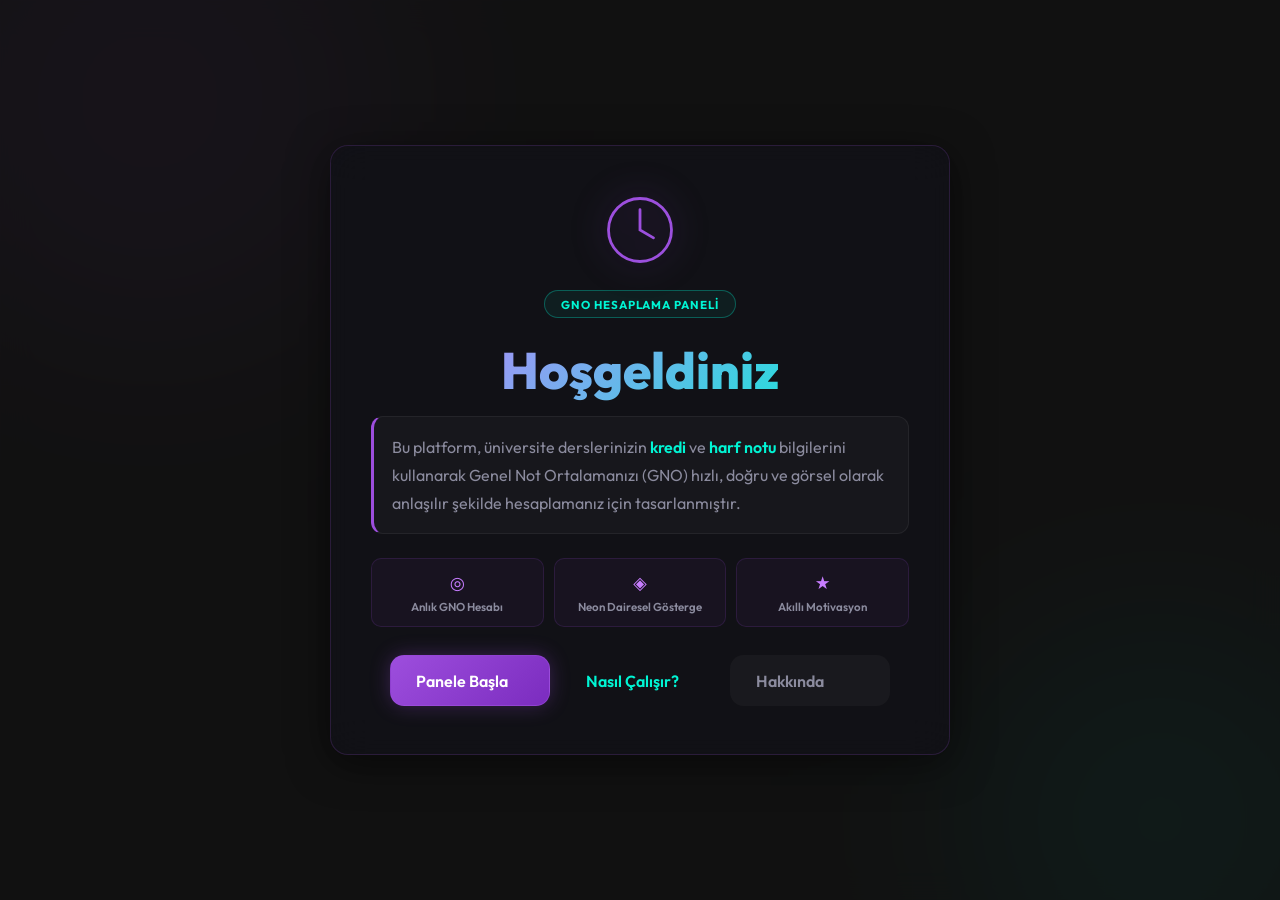
<file: docs/index.html>
<!DOCTYPE html>
<html lang="tr">
<head>
    <meta charset="UTF-8">
    <meta name="viewport" content="width=device-width, initial-scale=1.0">
    <title>GNO Hesaplama Paneli</title>
    <link rel="preconnect" href="https://fonts.googleapis.com">
    <link rel="preconnect" href="https://fonts.gstatic.com" crossorigin>
    <link href="https://fonts.googleapis.com/css2?family=Outfit:wght@300;400;500;600;700;800&display=swap" rel="stylesheet">
    <link rel="stylesheet" href="style.css">
</head>
<body>
    <div class="neon-bg" aria-hidden="true">
        <span class="glow glow-mor"></span>
        <span class="glow glow-turkuaz"></span>
        <span class="grid-overlay"></span>
    </div>

    <section id="hosgeldin" class="hosgeldin">
        <div class="hosgeldin-kart glass">
            <!-- Ana görünüm -->
            <div id="hosgeldin-ana" class="hosgeldin-gorunum">
                <div class="hosgeldin-icon">
                    <svg viewBox="0 0 64 64" fill="none">
                        <circle cx="32" cy="32" r="28" stroke="url(#hosgeldinGrad)" stroke-width="2.5"/>
                        <path d="M32 14v18l12 7" stroke="url(#hosgeldinGrad)" stroke-width="2.5" stroke-linecap="round"/>
                        <defs>
                            <linearGradient id="hosgeldinGrad" x1="0" y1="0" x2="64" y2="64">
                                <stop offset="0%" stop-color="#9d4edd"/>
                                <stop offset="100%" stop-color="#00f5d4"/>
                            </linearGradient>
                        </defs>
                    </svg>
                </div>
                <span class="hosgeldin-badge">GNO Hesaplama Paneli</span>
                <h1 class="hosgeldin-baslik">Hoşgeldiniz</h1>

                <p class="hosgeldin-amac">
                    Bu platform, üniversite derslerinizin <strong>kredi</strong> ve <strong>harf notu</strong>
                    bilgilerini kullanarak Genel Not Ortalamanızı (GNO) hızlı, doğru ve görsel olarak
                    anlaşılır şekilde hesaplamanız için tasarlanmıştır.
                </p>

                <div class="hosgeldin-ozellikler">
                    <div class="ozellik-item">
                        <span class="ozellik-ikon">◎</span>
                        <span>Anlık GNO Hesabı</span>
                    </div>
                    <div class="ozellik-item">
                        <span class="ozellik-ikon">◈</span>
                        <span>Neon Dairesel Gösterge</span>
                    </div>
                    <div class="ozellik-item">
                        <span class="ozellik-ikon">★</span>
                        <span>Akıllı Motivasyon</span>
                    </div>
                </div>

                <div class="hosgeldin-butonlar">
                    <button type="button" id="basla-btn" class="btn btn-neon">
                        Panele Başla
                    </button>
                    <button type="button" id="nasil-btn" class="btn btn-outline">
                        Nasıl Çalışır?
                    </button>
                    <button type="button" id="hakkinda-btn" class="btn btn-ghost">
                        Hakkında
                    </button>
                </div>
            </div>

            <!-- Nasıl çalışır görünümü -->
            <div id="hosgeldin-nasil" class="hosgeldin-gorunum gizli">
                <h2 class="hosgeldin-alt-baslik">Nasıl Çalışır?</h2>
                <ol class="hosgeldin-adimlar">
                    <li>
                        <span class="adim-no">1</span>
                        <div>
                            <strong>Ders ekleyin</strong>
                            <p>Ders adı, kredi (1–6) ve harf notunu girin.</p>
                        </div>
                    </li>
                    <li>
                        <span class="adim-no">2</span>
                        <div>
                            <strong>GNO hesaplayın</strong>
                            <p>Sistem, kredi ağırlıklı ortalamayı anında hesaplar.</p>
                        </div>
                    </li>
                    <li>
                        <span class="adim-no">3</span>
                        <div>
                            <strong>Sonucu görün</strong>
                            <p>Neon dairesel gösterge ve motivasyon mesajıyla performansınızı takip edin.</p>
                        </div>
                    </li>
                </ol>
                <div class="hosgeldin-butonlar tek-sutun">
                    <button type="button" id="nasil-basla-btn" class="btn btn-neon btn-block">Hemen Başla</button>
                    <button type="button" id="nasil-geri-btn" class="btn btn-ghost btn-block">← Geri Dön</button>
                </div>
            </div>

            <!-- Hakkında görünümü -->
            <div id="hosgeldin-hakkinda" class="hosgeldin-gorunum gizli">
                <h2 class="hosgeldin-alt-baslik">Hakkında</h2>
                <div class="hosgeldin-hakkinda-metin">
                    <p>
                        <strong>GNO Hesaplama Paneli</strong>, öğrencilerin akademik başarılarını
                        kolayca izlemelerini sağlayan modern bir web uygulamasıdır.
                    </p>
                    <p>
                        Tamamen tarayıcıda çalışan, hızlı ve kullanıcı dostu bir deneyim sunar.
                        GNO formülü standart harf notu katsayıları üzerinden hesaplanır.
                    </p>
                    <div class="hakkinda-etiketler">
                        <span>GitHub Pages</span>
                        <span>Dark & Neon UI</span>
                        <span>Ücretsiz</span>
                    </div>
                </div>
                <div class="hosgeldin-butonlar tek-sutun">
                    <button type="button" id="hakkinda-basla-btn" class="btn btn-neon btn-block">Panele Geç</button>
                    <button type="button" id="hakkinda-geri-btn" class="btn btn-ghost btn-block">← Geri Dön</button>
                </div>
            </div>
        </div>
    </section>

    <div id="app" class="app gizli">
        <header class="header glass">
            <div class="brand">
                <div class="brand-icon">
                    <svg viewBox="0 0 32 32" fill="none">
                        <circle cx="16" cy="16" r="14" stroke="url(#brandGrad)" stroke-width="2"/>
                        <path d="M16 8v8l5 3" stroke="url(#brandGrad)" stroke-width="2" stroke-linecap="round"/>
                        <defs>
                            <linearGradient id="brandGrad" x1="0" y1="0" x2="32" y2="32">
                                <stop offset="0%" stop-color="#9d4edd"/>
                                <stop offset="100%" stop-color="#00f5d4"/>
                            </linearGradient>
                        </defs>
                    </svg>
                </div>
                <div>
                    <h1>GNO Hesaplama Paneli</h1>
                    <p>Dark & Neon · Ultra dinamik akademik analiz</p>
                </div>
            </div>
            <div class="header-badge">v3.2</div>
        </header>

        <main class="layout">
            <section class="panel glass ders-panel">
                <div class="panel-top">
                    <div>
                        <h2>Ders Listesi</h2>
                        <span class="panel-sub">Ders Adı · Kredi · Harf Notu</span>
                    </div>
                    <button type="button" id="ders-ekle-btn" class="btn btn-neon">
                        <span class="btn-plus">+</span>
                        Yeni Ders Ekle
                    </button>
                </div>
                <div id="ders-listesi" class="ders-listesi"></div>
            </section>

            <aside class="panel glass sonuc-panel">
                <h2>Sonuç Göstergesi</h2>

                <div class="ring-wrap">
                    <svg class="ring-svg" viewBox="0 0 200 200">
                        <defs>
                            <linearGradient id="neonGrad" x1="0%" y1="0%" x2="100%" y2="100%">
                                <stop offset="0%" stop-color="#9d4edd"/>
                                <stop offset="50%" stop-color="#c77dff"/>
                                <stop offset="100%" stop-color="#00f5d4"/>
                            </linearGradient>
                            <filter id="neonGlow">
                                <feGaussianBlur stdDeviation="3" result="blur"/>
                                <feMerge>
                                    <feMergeNode in="blur"/>
                                    <feMergeNode in="SourceGraphic"/>
                                </feMerge>
                            </filter>
                        </defs>
                        <circle class="ring-bg" cx="100" cy="100" r="82"/>
                        <circle id="ring-progress" class="ring-progress" cx="100" cy="100" r="82"
                                stroke="url(#neonGrad)" filter="url(#neonGlow)"/>
                    </svg>
                    <div class="ring-center">
                        <span class="ring-label">GNO</span>
                        <span id="gno-deger" class="ring-value">0.00</span>
                        <span class="ring-max">/ 4.00</span>
                    </div>
                </div>

                <div id="motivasyon" class="motivasyon gizli">
                    <span id="motivasyon-baslik" class="motivasyon-baslik"></span>
                    <p id="motivasyon-mesaj" class="motivasyon-mesaj"></p>
                </div>

                <div class="mini-stats">
                    <div class="mini-stat">
                        <span>Toplam Kredi</span>
                        <strong id="toplam-kredi">0</strong>
                    </div>
                    <div class="mini-stat">
                        <span>Ders Sayısı</span>
                        <strong id="ders-sayisi">0</strong>
                    </div>
                </div>

                <button type="button" id="hesapla-btn" class="btn btn-neon btn-block">
                    GNO Hesapla
                </button>
                <p id="hata-mesaji" class="hata gizli"></p>
            </aside>
        </main>
    </div>

    <script src="script.js"></script>
</body>
</html>
</file>
<file: docs/style.css>
*,
*::before,
*::after {
    box-sizing: border-box;
    margin: 0;
    padding: 0;
}

:root {
    --bg: #121212;
    --bg-card: rgba(18, 18, 24, 0.75);
    --neon-mor: #9d4edd;
    --neon-mor-light: #c77dff;
    --neon-turkuaz: #00f5d4;
    --text: #f0f0f5;
    --text-dim: #8b8b9e;
    --glass-border: rgba(157, 78, 221, 0.18);
    --danger: #ff4d6d;
    --radius: 18px;
    --ring-circ: 515.22;
}

html { scroll-behavior: smooth; }

body {
    font-family: "Outfit", "Segoe UI", system-ui, sans-serif;
    background: var(--bg);
    color: var(--text);
    min-height: 100vh;
    overflow-x: hidden;
}

/* Arka plan */
.neon-bg {
    position: fixed;
    inset: 0;
    z-index: 0;
    pointer-events: none;
}

.glow {
    position: absolute;
    border-radius: 50%;
    filter: blur(100px);
    opacity: 0.35;
    animation: pulse-glow 8s ease-in-out infinite;
}

.glow-mor {
    width: 500px;
    height: 500px;
    background: var(--neon-mor);
    top: -150px;
    left: -100px;
}

.glow-turkuaz {
    width: 400px;
    height: 400px;
    background: var(--neon-turkuaz);
    bottom: -120px;
    right: -80px;
    animation-delay: -4s;
}

.grid-overlay {
    position: absolute;
    inset: 0;
    background-image:
        linear-gradient(rgba(157, 78, 221, 0.03) 1px, transparent 1px),
        linear-gradient(90deg, rgba(157, 78, 221, 0.03) 1px, transparent 1px);
    background-size: 48px 48px;
}

@keyframes pulse-glow {
    0%, 100% { opacity: 0.3; transform: scale(1); }
    50% { opacity: 0.45; transform: scale(1.08); }
}

.gizli { display: none !important; }

/* Hoşgeldin ekranı */
.hosgeldin {
    position: fixed;
    inset: 0;
    z-index: 200;
    display: flex;
    align-items: center;
    justify-content: center;
    padding: 1.5rem;
    background: rgba(18, 18, 18, 0.88);
    backdrop-filter: blur(16px);
    -webkit-backdrop-filter: blur(16px);
    transition: opacity 0.6s ease, visibility 0.6s ease;
}

.hosgeldin.kapaniyor {
    opacity: 0;
    visibility: hidden;
    pointer-events: none;
}

.hosgeldin-kart {
    max-width: 520px;
    width: 100%;
    padding: 2.5rem 2rem;
    text-align: center;
    animation: welcome-in 0.8s cubic-bezier(0.4, 0, 0.2, 1);
    box-shadow: 0 0 60px rgba(157, 78, 221, 0.2), 0 0 30px rgba(0, 245, 212, 0.08);
}

.hosgeldin-gorunum {
    animation: view-in 0.35s ease;
}

.hosgeldin-alt-baslik {
    font-size: 1.35rem;
    font-weight: 700;
    background: linear-gradient(135deg, var(--neon-mor-light), var(--neon-turkuaz));
    -webkit-background-clip: text;
    -webkit-text-fill-color: transparent;
    background-clip: text;
    margin-bottom: 1.25rem;
}

.hosgeldin-amac {
    font-size: 0.92rem;
    color: var(--text-dim);
    line-height: 1.75;
    margin-bottom: 1.5rem;
    text-align: left;
    padding: 1rem 1.1rem;
    background: rgba(255, 255, 255, 0.03);
    border: 1px solid rgba(255, 255, 255, 0.06);
    border-radius: 12px;
    border-left: 3px solid var(--neon-mor);
}

.hosgeldin-amac strong {
    color: var(--neon-turkuaz);
    font-weight: 600;
}

.hosgeldin-ozellikler {
    display: grid;
    grid-template-columns: repeat(3, 1fr);
    gap: 0.6rem;
    margin-bottom: 1.75rem;
}

.ozellik-item {
    display: flex;
    flex-direction: column;
    align-items: center;
    gap: 0.35rem;
    padding: 0.75rem 0.5rem;
    background: rgba(157, 78, 221, 0.06);
    border: 1px solid rgba(157, 78, 221, 0.15);
    border-radius: 10px;
    font-size: 0.72rem;
    font-weight: 600;
    color: var(--text-dim);
    transition: border-color 0.2s, box-shadow 0.2s;
}

.ozellik-item:hover {
    border-color: rgba(0, 245, 212, 0.3);
    box-shadow: 0 0 12px rgba(0, 245, 212, 0.1);
}

.ozellik-ikon {
    font-size: 1.1rem;
    color: var(--neon-mor-light);
}

.hosgeldin-butonlar {
    display: flex;
    flex-wrap: wrap;
    gap: 0.65rem;
    justify-content: center;
}

.hosgeldin-butonlar.tek-sutun {
    flex-direction: column;
}

.hosgeldin-adimlar {
    list-style: none;
    text-align: left;
    margin-bottom: 1.5rem;
    display: flex;
    flex-direction: column;
    gap: 0.85rem;
}

.hosgeldin-adimlar li {
    display: flex;
    gap: 0.85rem;
    align-items: flex-start;
    padding: 0.85rem 1rem;
    background: rgba(255, 255, 255, 0.03);
    border: 1px solid rgba(255, 255, 255, 0.06);
    border-radius: 12px;
}

.adim-no {
    flex-shrink: 0;
    width: 28px;
    height: 28px;
    display: flex;
    align-items: center;
    justify-content: center;
    border-radius: 50%;
    background: linear-gradient(135deg, var(--neon-mor), #7b2cbf);
    font-size: 0.8rem;
    font-weight: 700;
    color: white;
    box-shadow: 0 0 12px rgba(157, 78, 221, 0.4);
}

.hosgeldin-adimlar strong {
    display: block;
    font-size: 0.9rem;
    color: var(--text);
    margin-bottom: 0.2rem;
}

.hosgeldin-adimlar p {
    font-size: 0.82rem;
    color: var(--text-dim);
    line-height: 1.5;
}

.hosgeldin-hakkinda-metin {
    text-align: left;
    margin-bottom: 1.5rem;
}

.hosgeldin-hakkinda-metin p {
    font-size: 0.88rem;
    color: var(--text-dim);
    line-height: 1.7;
    margin-bottom: 0.85rem;
}

.hosgeldin-hakkinda-metin strong {
    color: var(--neon-mor-light);
}

.hakkinda-etiketler {
    display: flex;
    flex-wrap: wrap;
    gap: 0.5rem;
    margin-top: 1rem;
}

.hakkinda-etiketler span {
    padding: 0.3rem 0.75rem;
    border-radius: 999px;
    font-size: 0.72rem;
    font-weight: 600;
    color: var(--neon-turkuaz);
    border: 1px solid rgba(0, 245, 212, 0.25);
    background: rgba(0, 245, 212, 0.06);
}

.btn-outline {
    background: transparent;
    color: var(--neon-turkuaz);
    border: 1px solid rgba(0, 245, 212, 0.4);
}

.btn-outline:hover:not(:disabled) {
    background: rgba(0, 245, 212, 0.08);
    box-shadow: 0 0 20px rgba(0, 245, 212, 0.2);
}

.btn-ghost {
    background: rgba(255, 255, 255, 0.04);
    color: var(--text-dim);
    border: 1px solid rgba(255, 255, 255, 0.08);
}

.btn-ghost:hover:not(:disabled) {
    color: var(--text);
    border-color: rgba(157, 78, 221, 0.3);
    background: rgba(157, 78, 221, 0.08);
}

@keyframes view-in {
    from { opacity: 0; transform: translateX(12px); }
    to { opacity: 1; transform: translateX(0); }
}

.hosgeldin-icon {
    width: 72px;
    height: 72px;
    margin: 0 auto 1.5rem;
    animation: icon-pulse 3s ease-in-out infinite;
}

.hosgeldin-icon svg {
    width: 100%;
    height: 100%;
    filter: drop-shadow(0 0 16px rgba(157, 78, 221, 0.5));
}

.hosgeldin-badge {
    display: inline-block;
    padding: 0.35rem 1rem;
    border-radius: 999px;
    font-size: 0.72rem;
    font-weight: 700;
    text-transform: uppercase;
    letter-spacing: 0.08em;
    color: var(--neon-turkuaz);
    border: 1px solid rgba(0, 245, 212, 0.3);
    background: rgba(0, 245, 212, 0.06);
    margin-bottom: 1.25rem;
}

.hosgeldin-baslik {
    font-size: clamp(2.2rem, 6vw, 3rem);
    font-weight: 800;
    background: linear-gradient(135deg, var(--neon-mor-light), var(--neon-turkuaz));
    -webkit-background-clip: text;
    -webkit-text-fill-color: transparent;
    background-clip: text;
    margin-bottom: 0.85rem;
    animation: title-glow 3s ease-in-out infinite;
}

@keyframes welcome-in {
    from { opacity: 0; transform: translateY(30px) scale(0.96); }
    to { opacity: 1; transform: translateY(0) scale(1); }
}

@keyframes icon-pulse {
    0%, 100% { transform: scale(1); filter: drop-shadow(0 0 16px rgba(157, 78, 221, 0.5)); }
    50% { transform: scale(1.05); filter: drop-shadow(0 0 24px rgba(0, 245, 212, 0.4)); }
}

@keyframes title-glow {
    0%, 100% { filter: brightness(1); }
    50% { filter: brightness(1.2); }
}

/* Layout */
.app {
    position: relative;
    z-index: 1;
    max-width: 1100px;
    margin: 0 auto;
    padding: 1.5rem;
    animation: app-in 0.6s ease;
}

@keyframes app-in {
    from { opacity: 0; transform: translateY(12px); }
    to { opacity: 1; transform: translateY(0); }
}

.glass {
    background: var(--bg-card);
    backdrop-filter: blur(20px);
    -webkit-backdrop-filter: blur(20px);
    border: 1px solid var(--glass-border);
    border-radius: var(--radius);
    box-shadow: 0 8px 40px rgba(0, 0, 0, 0.5);
}

/* Header */
.header {
    display: flex;
    justify-content: space-between;
    align-items: center;
    padding: 1.25rem 1.5rem;
    margin-bottom: 1.5rem;
}

.brand {
    display: flex;
    align-items: center;
    gap: 1rem;
}

.brand-icon {
    width: 48px;
    height: 48px;
}

.brand-icon svg {
    width: 100%;
    height: 100%;
    filter: drop-shadow(0 0 12px rgba(157, 78, 221, 0.5));
}

.brand h1 {
    font-size: 1.4rem;
    font-weight: 800;
    background: linear-gradient(135deg, var(--neon-mor-light), var(--neon-turkuaz));
    -webkit-background-clip: text;
    -webkit-text-fill-color: transparent;
    background-clip: text;
}

.brand p {
    font-size: 0.82rem;
    color: var(--text-dim);
    margin-top: 0.15rem;
}

.header-badge {
    padding: 0.35rem 0.85rem;
    border-radius: 999px;
    font-size: 0.75rem;
    font-weight: 700;
    color: var(--neon-turkuaz);
    border: 1px solid rgba(0, 245, 212, 0.3);
    background: rgba(0, 245, 212, 0.08);
    text-shadow: 0 0 10px rgba(0, 245, 212, 0.4);
}

/* Grid */
.layout {
    display: grid;
    grid-template-columns: 1fr 320px;
    gap: 1.5rem;
    align-items: start;
}

.panel {
    padding: 1.5rem;
    transition: box-shadow 0.3s, border-color 0.3s;
}

.panel:hover {
    border-color: rgba(157, 78, 221, 0.35);
    box-shadow: 0 0 30px rgba(157, 78, 221, 0.12), 0 8px 40px rgba(0, 0, 0, 0.5);
}

.panel-top {
    display: flex;
    justify-content: space-between;
    align-items: flex-start;
    gap: 1rem;
    margin-bottom: 1.25rem;
    flex-wrap: wrap;
}

.panel-top h2,
.sonuc-panel h2 {
    font-size: 1.1rem;
    font-weight: 700;
}

.panel-sub {
    font-size: 0.78rem;
    color: var(--text-dim);
    display: block;
    margin-top: 0.2rem;
}

/* Butonlar */
.btn {
    border: none;
    border-radius: 12px;
    cursor: pointer;
    font-family: inherit;
    font-size: 0.88rem;
    font-weight: 600;
    padding: 0.7rem 1.2rem;
    display: inline-flex;
    align-items: center;
    gap: 0.5rem;
    transition: transform 0.15s, box-shadow 0.25s;
}

.btn:active { transform: scale(0.96); }
.btn:disabled { opacity: 0.5; cursor: not-allowed; }

.btn-neon {
    background: linear-gradient(135deg, var(--neon-mor), #7b2cbf);
    color: white;
    border: 1px solid rgba(157, 78, 221, 0.5);
    box-shadow: 0 0 20px rgba(157, 78, 221, 0.3);
    position: relative;
    overflow: hidden;
}

.btn-neon::after {
    content: "";
    position: absolute;
    inset: 0;
    background: linear-gradient(90deg, transparent, rgba(0, 245, 212, 0.15), transparent);
    transform: translateX(-100%);
    animation: shimmer 2.5s ease-in-out infinite;
}

@keyframes shimmer {
    0%, 100% { transform: translateX(-100%); }
    50% { transform: translateX(100%); }
}

.btn-neon:hover:not(:disabled) {
    box-shadow: 0 0 32px rgba(157, 78, 221, 0.55), 0 0 16px rgba(0, 245, 212, 0.2);
}

.btn-plus {
    font-size: 1.15rem;
    line-height: 1;
}

.btn-block {
    width: 100%;
    justify-content: center;
    margin-top: 1.25rem;
    padding: 0.9rem;
    font-size: 1rem;
}

.btn-sil {
    background: rgba(255, 77, 109, 0.1);
    color: var(--danger);
    border: 1px solid rgba(255, 77, 109, 0.25);
    padding: 0.4rem 0.65rem;
    font-size: 1.1rem;
    line-height: 1;
    border-radius: 8px;
}

.btn-sil:hover {
    background: rgba(255, 77, 109, 0.2);
    box-shadow: 0 0 12px rgba(255, 77, 109, 0.25);
}

/* Ders kartları */
.ders-listesi {
    display: flex;
    flex-direction: column;
    gap: 0.85rem;
}

.ders-kart {
    display: grid;
    grid-template-columns: 1fr 80px 90px 36px;
    gap: 0.65rem;
    align-items: end;
    padding: 1rem;
    background: rgba(255, 255, 255, 0.02);
    border: 1px solid rgba(255, 255, 255, 0.06);
    border-radius: 14px;
    transition: border-color 0.25s, box-shadow 0.25s, transform 0.25s;
    animation: slide-in 0.35s ease;
}

.ders-kart:hover {
    border-color: rgba(0, 245, 212, 0.25);
    box-shadow: 0 0 24px rgba(157, 78, 221, 0.15), inset 0 0 20px rgba(0, 245, 212, 0.03);
    transform: translateY(-1px);
}

@keyframes slide-in {
    from { opacity: 0; transform: translateY(10px); }
    to { opacity: 1; transform: translateY(0); }
}

.field {
    display: flex;
    flex-direction: column;
    gap: 0.3rem;
}

.field label {
    font-size: 0.68rem;
    font-weight: 600;
    text-transform: uppercase;
    letter-spacing: 0.06em;
    color: var(--text-dim);
}

.field input,
.field select {
    background: rgba(0, 0, 0, 0.4);
    border: 1px solid rgba(255, 255, 255, 0.08);
    border-radius: 10px;
    color: var(--text);
    padding: 0.65rem 0.75rem;
    font-family: inherit;
    font-size: 0.88rem;
    width: 100%;
    transition: border-color 0.2s, box-shadow 0.2s;
    appearance: none;
    -webkit-appearance: none;
}

.field select {
    background-image: url("data:image/svg+xml,%3Csvg xmlns='http://www.w3.org/2000/svg' width='12' height='12' fill='%238b8b9e'%3E%3Cpath d='M6 8L1 3h10z'/%3E%3C/svg%3E");
    background-repeat: no-repeat;
    background-position: right 0.65rem center;
    padding-right: 1.8rem;
    cursor: pointer;
}

.field input:focus,
.field select:focus {
    outline: none;
    border-color: var(--neon-mor);
    box-shadow: 0 0 0 3px rgba(157, 78, 221, 0.2), 0 0 12px rgba(157, 78, 221, 0.15);
}

.field input::placeholder {
    color: rgba(139, 139, 158, 0.5);
}

/* Sonuç paneli — dairesel gösterge */
.sonuc-panel h2 {
    margin-bottom: 1.5rem;
    text-align: center;
}

.ring-wrap {
    position: relative;
    width: 200px;
    height: 200px;
    margin: 0 auto 1.5rem;
}

.ring-svg {
    width: 100%;
    height: 100%;
    transform: rotate(-90deg);
}

.ring-bg {
    fill: none;
    stroke: rgba(255, 255, 255, 0.06);
    stroke-width: 10;
}

.ring-progress {
    fill: none;
    stroke-width: 10;
    stroke-linecap: round;
    stroke-dasharray: var(--ring-circ);
    stroke-dashoffset: var(--ring-circ);
    transition: stroke-dashoffset 1.4s cubic-bezier(0.4, 0, 0.2, 1);
}

.ring-center {
    position: absolute;
    inset: 0;
    display: flex;
    flex-direction: column;
    align-items: center;
    justify-content: center;
}

.ring-label {
    font-size: 0.7rem;
    font-weight: 700;
    text-transform: uppercase;
    letter-spacing: 0.12em;
    color: var(--text-dim);
}

.ring-value {
    font-size: 2.6rem;
    font-weight: 800;
    background: linear-gradient(135deg, var(--neon-mor-light), var(--neon-turkuaz));
    -webkit-background-clip: text;
    -webkit-text-fill-color: transparent;
    background-clip: text;
    filter: drop-shadow(0 0 16px rgba(157, 78, 221, 0.4));
    line-height: 1.1;
}

.ring-max {
    font-size: 0.75rem;
    color: var(--text-dim);
    margin-top: 0.15rem;
}

/* Motivasyon */
.motivasyon {
    text-align: center;
    padding: 1rem;
    border-radius: 14px;
    background: rgba(157, 78, 221, 0.08);
    border: 1px solid rgba(157, 78, 221, 0.2);
    margin-bottom: 1.25rem;
    animation: fade-up 0.5s ease;
}

.motivasyon.elite {
    background: rgba(157, 78, 221, 0.14);
    border-color: var(--neon-mor);
    box-shadow: 0 0 24px rgba(157, 78, 221, 0.2);
}

.motivasyon.great {
    background: rgba(0, 245, 212, 0.06);
    border-color: rgba(0, 245, 212, 0.3);
    box-shadow: 0 0 20px rgba(0, 245, 212, 0.12);
}

.motivasyon-baslik {
    display: block;
    font-size: 0.95rem;
    font-weight: 700;
    color: var(--neon-turkuaz);
    text-shadow: 0 0 12px rgba(0, 245, 212, 0.35);
    margin-bottom: 0.35rem;
}

.motivasyon-mesaj {
    font-size: 0.85rem;
    color: var(--text-dim);
    line-height: 1.5;
}

@keyframes fade-up {
    from { opacity: 0; transform: translateY(8px); }
    to { opacity: 1; transform: translateY(0); }
}

/* Mini istatistikler */
.mini-stats {
    display: grid;
    grid-template-columns: 1fr 1fr;
    gap: 0.75rem;
}

.mini-stat {
    padding: 0.85rem;
    text-align: center;
    background: rgba(255, 255, 255, 0.03);
    border: 1px solid rgba(255, 255, 255, 0.06);
    border-radius: 12px;
    transition: border-color 0.2s;
}

.mini-stat:hover {
    border-color: rgba(157, 78, 221, 0.25);
}

.mini-stat span {
    display: block;
    font-size: 0.68rem;
    text-transform: uppercase;
    letter-spacing: 0.05em;
    color: var(--text-dim);
    margin-bottom: 0.2rem;
}

.mini-stat strong {
    font-size: 1.25rem;
    font-weight: 700;
    color: var(--text);
}

.hata {
    margin-top: 1rem;
    padding: 0.8rem;
    text-align: center;
    font-size: 0.84rem;
    color: #ff8fa3;
    background: rgba(255, 77, 109, 0.1);
    border: 1px solid rgba(255, 77, 109, 0.25);
    border-radius: 10px;
}

/* ─── Masaüstü büyütme (mobil dokunulmadı) ─── */
@media (min-width: 1024px) {
    .app {
        max-width: 1320px;
        padding: 2rem 2.5rem;
    }

    .header {
        padding: 1.75rem 2rem;
        margin-bottom: 2rem;
    }

    .brand-icon {
        width: 56px;
        height: 56px;
    }

    .brand h1 {
        font-size: 1.75rem;
    }

    .brand p {
        font-size: 0.95rem;
    }

    .header-badge {
        font-size: 0.85rem;
        padding: 0.45rem 1rem;
    }

    .layout {
        grid-template-columns: 1fr 400px;
        gap: 2rem;
    }

    .panel {
        padding: 2rem;
    }

    .panel-top h2,
    .sonuc-panel h2 {
        font-size: 1.35rem;
    }

    .panel-sub {
        font-size: 0.88rem;
    }

    .btn {
        font-size: 1rem;
        padding: 0.85rem 1.5rem;
        border-radius: 14px;
    }

    .btn-block {
        padding: 1.1rem 1.5rem;
        font-size: 1.1rem;
        margin-top: 1.5rem;
    }

    .btn-plus {
        font-size: 1.3rem;
    }

    .btn-sil {
        padding: 0.55rem 0.85rem;
        font-size: 1.25rem;
        min-width: 44px;
        min-height: 44px;
    }

    .ders-kart {
        grid-template-columns: 1fr 110px 120px 48px;
        gap: 1rem;
        padding: 1.25rem 1.35rem;
    }

    .field label {
        font-size: 0.75rem;
    }

    .field input,
    .field select {
        padding: 0.85rem 1rem;
        font-size: 1rem;
        border-radius: 12px;
    }

    .ring-wrap {
        width: 240px;
        height: 240px;
    }

    .ring-value {
        font-size: 3.2rem;
    }

    .ring-label {
        font-size: 0.8rem;
    }

    .motivasyon-baslik {
        font-size: 1.1rem;
    }

    .motivasyon-mesaj {
        font-size: 0.95rem;
    }

    .mini-stat {
        padding: 1.1rem;
    }

    .mini-stat strong {
        font-size: 1.45rem;
    }

    .hosgeldin-kart {
        max-width: 620px;
        padding: 3rem 2.5rem;
    }

    .hosgeldin-baslik {
        font-size: 3.2rem;
    }

    .hosgeldin-amac {
        font-size: 1rem;
    }

    .hosgeldin-butonlar .btn {
        min-width: 160px;
        padding: 0.9rem 1.6rem;
    }
}

@media (min-width: 1440px) {
    .app {
        max-width: 1480px;
        padding: 2.5rem 3rem;
    }

    .layout {
        grid-template-columns: 1fr 440px;
        gap: 2.5rem;
    }

    .ders-kart {
        grid-template-columns: 1fr 120px 130px 52px;
        padding: 1.4rem 1.5rem;
    }

    .btn {
        font-size: 1.05rem;
        padding: 0.95rem 1.75rem;
    }

    .ring-wrap {
        width: 260px;
        height: 260px;
    }
}

@media (max-width: 860px) {
    .layout { grid-template-columns: 1fr; }

    .ders-kart {
        grid-template-columns: 1fr 1fr;
        grid-template-rows: auto auto;
    }

    .ders-kart .field:first-child {
        grid-column: 1 / -1;
    }

    .ders-kart .btn-sil {
        grid-column: 2;
        justify-self: end;
    }
}

@media (max-width: 480px) {
    .app { padding: 1rem; }
    .header { flex-direction: column; gap: 0.75rem; align-items: flex-start; }
    .panel-top { flex-direction: column; }
    .btn-neon { width: 100%; justify-content: center; }
    .ders-kart { grid-template-columns: 1fr; }

    .hosgeldin-ozellikler {
        grid-template-columns: 1fr;
    }

    .hosgeldin-butonlar {
        flex-direction: column;
    }

    .hosgeldin-butonlar .btn {
        width: 100%;
        justify-content: center;
    }
}
</file>
<file: frontend/style.css>
*,
*::before,
*::after {
    box-sizing: border-box;
    margin: 0;
    padding: 0;
}

:root {
    --bg: #121212;
    --bg-card: rgba(18, 18, 24, 0.75);
    --neon-mor: #9d4edd;
    --neon-mor-light: #c77dff;
    --neon-turkuaz: #00f5d4;
    --text: #f0f0f5;
    --text-dim: #8b8b9e;
    --glass-border: rgba(157, 78, 221, 0.18);
    --danger: #ff4d6d;
    --radius: 18px;
    --ring-circ: 515.22;
}

html { scroll-behavior: smooth; }

body {
    font-family: "Outfit", "Segoe UI", system-ui, sans-serif;
    background: var(--bg);
    color: var(--text);
    min-height: 100vh;
    overflow-x: hidden;
}

/* Arka plan */
.neon-bg {
    position: fixed;
    inset: 0;
    z-index: 0;
    pointer-events: none;
}

.glow {
    position: absolute;
    border-radius: 50%;
    filter: blur(100px);
    opacity: 0.35;
    animation: pulse-glow 8s ease-in-out infinite;
}

.glow-mor {
    width: 500px;
    height: 500px;
    background: var(--neon-mor);
    top: -150px;
    left: -100px;
}

.glow-turkuaz {
    width: 400px;
    height: 400px;
    background: var(--neon-turkuaz);
    bottom: -120px;
    right: -80px;
    animation-delay: -4s;
}

.grid-overlay {
    position: absolute;
    inset: 0;
    background-image:
        linear-gradient(rgba(157, 78, 221, 0.03) 1px, transparent 1px),
        linear-gradient(90deg, rgba(157, 78, 221, 0.03) 1px, transparent 1px);
    background-size: 48px 48px;
}

@keyframes pulse-glow {
    0%, 100% { opacity: 0.3; transform: scale(1); }
    50% { opacity: 0.45; transform: scale(1.08); }
}

.gizli { display: none !important; }

/* Hoşgeldin ekranı */
.hosgeldin {
    position: fixed;
    inset: 0;
    z-index: 200;
    display: flex;
    align-items: center;
    justify-content: center;
    padding: 1.5rem;
    background: rgba(18, 18, 18, 0.88);
    backdrop-filter: blur(16px);
    -webkit-backdrop-filter: blur(16px);
    transition: opacity 0.6s ease, visibility 0.6s ease;
}

.hosgeldin.kapaniyor {
    opacity: 0;
    visibility: hidden;
    pointer-events: none;
}

.hosgeldin-kart {
    max-width: 520px;
    width: 100%;
    padding: 2.5rem 2rem;
    text-align: center;
    animation: welcome-in 0.8s cubic-bezier(0.4, 0, 0.2, 1);
    box-shadow: 0 0 60px rgba(157, 78, 221, 0.2), 0 0 30px rgba(0, 245, 212, 0.08);
}

.hosgeldin-gorunum {
    animation: view-in 0.35s ease;
}

.hosgeldin-alt-baslik {
    font-size: 1.35rem;
    font-weight: 700;
    background: linear-gradient(135deg, var(--neon-mor-light), var(--neon-turkuaz));
    -webkit-background-clip: text;
    -webkit-text-fill-color: transparent;
    background-clip: text;
    margin-bottom: 1.25rem;
}

.hosgeldin-amac {
    font-size: 0.92rem;
    color: var(--text-dim);
    line-height: 1.75;
    margin-bottom: 1.5rem;
    text-align: left;
    padding: 1rem 1.1rem;
    background: rgba(255, 255, 255, 0.03);
    border: 1px solid rgba(255, 255, 255, 0.06);
    border-radius: 12px;
    border-left: 3px solid var(--neon-mor);
}

.hosgeldin-amac strong {
    color: var(--neon-turkuaz);
    font-weight: 600;
}

.hosgeldin-ozellikler {
    display: grid;
    grid-template-columns: repeat(3, 1fr);
    gap: 0.6rem;
    margin-bottom: 1.75rem;
}

.ozellik-item {
    display: flex;
    flex-direction: column;
    align-items: center;
    gap: 0.35rem;
    padding: 0.75rem 0.5rem;
    background: rgba(157, 78, 221, 0.06);
    border: 1px solid rgba(157, 78, 221, 0.15);
    border-radius: 10px;
    font-size: 0.72rem;
    font-weight: 600;
    color: var(--text-dim);
    transition: border-color 0.2s, box-shadow 0.2s;
}

.ozellik-item:hover {
    border-color: rgba(0, 245, 212, 0.3);
    box-shadow: 0 0 12px rgba(0, 245, 212, 0.1);
}

.ozellik-ikon {
    font-size: 1.1rem;
    color: var(--neon-mor-light);
}

.hosgeldin-butonlar {
    display: flex;
    flex-wrap: wrap;
    gap: 0.65rem;
    justify-content: center;
}

.hosgeldin-butonlar.tek-sutun {
    flex-direction: column;
}

.hosgeldin-adimlar {
    list-style: none;
    text-align: left;
    margin-bottom: 1.5rem;
    display: flex;
    flex-direction: column;
    gap: 0.85rem;
}

.hosgeldin-adimlar li {
    display: flex;
    gap: 0.85rem;
    align-items: flex-start;
    padding: 0.85rem 1rem;
    background: rgba(255, 255, 255, 0.03);
    border: 1px solid rgba(255, 255, 255, 0.06);
    border-radius: 12px;
}

.adim-no {
    flex-shrink: 0;
    width: 28px;
    height: 28px;
    display: flex;
    align-items: center;
    justify-content: center;
    border-radius: 50%;
    background: linear-gradient(135deg, var(--neon-mor), #7b2cbf);
    font-size: 0.8rem;
    font-weight: 700;
    color: white;
    box-shadow: 0 0 12px rgba(157, 78, 221, 0.4);
}

.hosgeldin-adimlar strong {
    display: block;
    font-size: 0.9rem;
    color: var(--text);
    margin-bottom: 0.2rem;
}

.hosgeldin-adimlar p {
    font-size: 0.82rem;
    color: var(--text-dim);
    line-height: 1.5;
}

.hosgeldin-hakkinda-metin {
    text-align: left;
    margin-bottom: 1.5rem;
}

.hosgeldin-hakkinda-metin p {
    font-size: 0.88rem;
    color: var(--text-dim);
    line-height: 1.7;
    margin-bottom: 0.85rem;
}

.hosgeldin-hakkinda-metin strong {
    color: var(--neon-mor-light);
}

.hakkinda-etiketler {
    display: flex;
    flex-wrap: wrap;
    gap: 0.5rem;
    margin-top: 1rem;
}

.hakkinda-etiketler span {
    padding: 0.3rem 0.75rem;
    border-radius: 999px;
    font-size: 0.72rem;
    font-weight: 600;
    color: var(--neon-turkuaz);
    border: 1px solid rgba(0, 245, 212, 0.25);
    background: rgba(0, 245, 212, 0.06);
}

.btn-outline {
    background: transparent;
    color: var(--neon-turkuaz);
    border: 1px solid rgba(0, 245, 212, 0.4);
}

.btn-outline:hover:not(:disabled) {
    background: rgba(0, 245, 212, 0.08);
    box-shadow: 0 0 20px rgba(0, 245, 212, 0.2);
}

.btn-ghost {
    background: rgba(255, 255, 255, 0.04);
    color: var(--text-dim);
    border: 1px solid rgba(255, 255, 255, 0.08);
}

.btn-ghost:hover:not(:disabled) {
    color: var(--text);
    border-color: rgba(157, 78, 221, 0.3);
    background: rgba(157, 78, 221, 0.08);
}

@keyframes view-in {
    from { opacity: 0; transform: translateX(12px); }
    to { opacity: 1; transform: translateX(0); }
}

.hosgeldin-icon {
    width: 72px;
    height: 72px;
    margin: 0 auto 1.5rem;
    animation: icon-pulse 3s ease-in-out infinite;
}

.hosgeldin-icon svg {
    width: 100%;
    height: 100%;
    filter: drop-shadow(0 0 16px rgba(157, 78, 221, 0.5));
}

.hosgeldin-badge {
    display: inline-block;
    padding: 0.35rem 1rem;
    border-radius: 999px;
    font-size: 0.72rem;
    font-weight: 700;
    text-transform: uppercase;
    letter-spacing: 0.08em;
    color: var(--neon-turkuaz);
    border: 1px solid rgba(0, 245, 212, 0.3);
    background: rgba(0, 245, 212, 0.06);
    margin-bottom: 1.25rem;
}

.hosgeldin-baslik {
    font-size: clamp(2.2rem, 6vw, 3rem);
    font-weight: 800;
    background: linear-gradient(135deg, var(--neon-mor-light), var(--neon-turkuaz));
    -webkit-background-clip: text;
    -webkit-text-fill-color: transparent;
    background-clip: text;
    margin-bottom: 0.85rem;
    animation: title-glow 3s ease-in-out infinite;
}

@keyframes welcome-in {
    from { opacity: 0; transform: translateY(30px) scale(0.96); }
    to { opacity: 1; transform: translateY(0) scale(1); }
}

@keyframes icon-pulse {
    0%, 100% { transform: scale(1); filter: drop-shadow(0 0 16px rgba(157, 78, 221, 0.5)); }
    50% { transform: scale(1.05); filter: drop-shadow(0 0 24px rgba(0, 245, 212, 0.4)); }
}

@keyframes title-glow {
    0%, 100% { filter: brightness(1); }
    50% { filter: brightness(1.2); }
}

/* Layout */
.app {
    position: relative;
    z-index: 1;
    max-width: 1100px;
    margin: 0 auto;
    padding: 1.5rem;
    animation: app-in 0.6s ease;
}

@keyframes app-in {
    from { opacity: 0; transform: translateY(12px); }
    to { opacity: 1; transform: translateY(0); }
}

.glass {
    background: var(--bg-card);
    backdrop-filter: blur(20px);
    -webkit-backdrop-filter: blur(20px);
    border: 1px solid var(--glass-border);
    border-radius: var(--radius);
    box-shadow: 0 8px 40px rgba(0, 0, 0, 0.5);
}

/* Header */
.header {
    display: flex;
    justify-content: space-between;
    align-items: center;
    padding: 1.25rem 1.5rem;
    margin-bottom: 1.5rem;
}

.brand {
    display: flex;
    align-items: center;
    gap: 1rem;
}

.brand-icon {
    width: 48px;
    height: 48px;
}

.brand-icon svg {
    width: 100%;
    height: 100%;
    filter: drop-shadow(0 0 12px rgba(157, 78, 221, 0.5));
}

.brand h1 {
    font-size: 1.4rem;
    font-weight: 800;
    background: linear-gradient(135deg, var(--neon-mor-light), var(--neon-turkuaz));
    -webkit-background-clip: text;
    -webkit-text-fill-color: transparent;
    background-clip: text;
}

.brand p {
    font-size: 0.82rem;
    color: var(--text-dim);
    margin-top: 0.15rem;
}

.header-badge {
    padding: 0.35rem 0.85rem;
    border-radius: 999px;
    font-size: 0.75rem;
    font-weight: 700;
    color: var(--neon-turkuaz);
    border: 1px solid rgba(0, 245, 212, 0.3);
    background: rgba(0, 245, 212, 0.08);
    text-shadow: 0 0 10px rgba(0, 245, 212, 0.4);
}

/* Grid */
.layout {
    display: grid;
    grid-template-columns: 1fr 320px;
    gap: 1.5rem;
    align-items: start;
}

.panel {
    padding: 1.5rem;
    transition: box-shadow 0.3s, border-color 0.3s;
}

.panel:hover {
    border-color: rgba(157, 78, 221, 0.35);
    box-shadow: 0 0 30px rgba(157, 78, 221, 0.12), 0 8px 40px rgba(0, 0, 0, 0.5);
}

.panel-top {
    display: flex;
    justify-content: space-between;
    align-items: flex-start;
    gap: 1rem;
    margin-bottom: 1.25rem;
    flex-wrap: wrap;
}

.panel-top h2,
.sonuc-panel h2 {
    font-size: 1.1rem;
    font-weight: 700;
}

.panel-sub {
    font-size: 0.78rem;
    color: var(--text-dim);
    display: block;
    margin-top: 0.2rem;
}

/* Butonlar */
.btn {
    border: none;
    border-radius: 12px;
    cursor: pointer;
    font-family: inherit;
    font-size: 0.88rem;
    font-weight: 600;
    padding: 0.7rem 1.2rem;
    display: inline-flex;
    align-items: center;
    gap: 0.5rem;
    transition: transform 0.15s, box-shadow 0.25s;
}

.btn:active { transform: scale(0.96); }
.btn:disabled { opacity: 0.5; cursor: not-allowed; }

.btn-neon {
    background: linear-gradient(135deg, var(--neon-mor), #7b2cbf);
    color: white;
    border: 1px solid rgba(157, 78, 221, 0.5);
    box-shadow: 0 0 20px rgba(157, 78, 221, 0.3);
    position: relative;
    overflow: hidden;
}

.btn-neon::after {
    content: "";
    position: absolute;
    inset: 0;
    background: linear-gradient(90deg, transparent, rgba(0, 245, 212, 0.15), transparent);
    transform: translateX(-100%);
    animation: shimmer 2.5s ease-in-out infinite;
}

@keyframes shimmer {
    0%, 100% { transform: translateX(-100%); }
    50% { transform: translateX(100%); }
}

.btn-neon:hover:not(:disabled) {
    box-shadow: 0 0 32px rgba(157, 78, 221, 0.55), 0 0 16px rgba(0, 245, 212, 0.2);
}

.btn-plus {
    font-size: 1.15rem;
    line-height: 1;
}

.btn-block {
    width: 100%;
    justify-content: center;
    margin-top: 1.25rem;
    padding: 0.9rem;
    font-size: 1rem;
}

.btn-sil {
    background: rgba(255, 77, 109, 0.1);
    color: var(--danger);
    border: 1px solid rgba(255, 77, 109, 0.25);
    padding: 0.4rem 0.65rem;
    font-size: 1.1rem;
    line-height: 1;
    border-radius: 8px;
}

.btn-sil:hover {
    background: rgba(255, 77, 109, 0.2);
    box-shadow: 0 0 12px rgba(255, 77, 109, 0.25);
}

/* Ders kartları */
.ders-listesi {
    display: flex;
    flex-direction: column;
    gap: 0.85rem;
}

.ders-kart {
    display: grid;
    grid-template-columns: 1fr 80px 90px 36px;
    gap: 0.65rem;
    align-items: end;
    padding: 1rem;
    background: rgba(255, 255, 255, 0.02);
    border: 1px solid rgba(255, 255, 255, 0.06);
    border-radius: 14px;
    transition: border-color 0.25s, box-shadow 0.25s, transform 0.25s;
    animation: slide-in 0.35s ease;
}

.ders-kart:hover {
    border-color: rgba(0, 245, 212, 0.25);
    box-shadow: 0 0 24px rgba(157, 78, 221, 0.15), inset 0 0 20px rgba(0, 245, 212, 0.03);
    transform: translateY(-1px);
}

@keyframes slide-in {
    from { opacity: 0; transform: translateY(10px); }
    to { opacity: 1; transform: translateY(0); }
}

.field {
    display: flex;
    flex-direction: column;
    gap: 0.3rem;
}

.field label {
    font-size: 0.68rem;
    font-weight: 600;
    text-transform: uppercase;
    letter-spacing: 0.06em;
    color: var(--text-dim);
}

.field input,
.field select {
    background: rgba(0, 0, 0, 0.4);
    border: 1px solid rgba(255, 255, 255, 0.08);
    border-radius: 10px;
    color: var(--text);
    padding: 0.65rem 0.75rem;
    font-family: inherit;
    font-size: 0.88rem;
    width: 100%;
    transition: border-color 0.2s, box-shadow 0.2s;
    appearance: none;
    -webkit-appearance: none;
}

.field select {
    background-image: url("data:image/svg+xml,%3Csvg xmlns='http://www.w3.org/2000/svg' width='12' height='12' fill='%238b8b9e'%3E%3Cpath d='M6 8L1 3h10z'/%3E%3C/svg%3E");
    background-repeat: no-repeat;
    background-position: right 0.65rem center;
    padding-right: 1.8rem;
    cursor: pointer;
}

.field input:focus,
.field select:focus {
    outline: none;
    border-color: var(--neon-mor);
    box-shadow: 0 0 0 3px rgba(157, 78, 221, 0.2), 0 0 12px rgba(157, 78, 221, 0.15);
}

.field input::placeholder {
    color: rgba(139, 139, 158, 0.5);
}

/* Sonuç paneli — dairesel gösterge */
.sonuc-panel h2 {
    margin-bottom: 1.5rem;
    text-align: center;
}

.ring-wrap {
    position: relative;
    width: 200px;
    height: 200px;
    margin: 0 auto 1.5rem;
}

.ring-svg {
    width: 100%;
    height: 100%;
    transform: rotate(-90deg);
}

.ring-bg {
    fill: none;
    stroke: rgba(255, 255, 255, 0.06);
    stroke-width: 10;
}

.ring-progress {
    fill: none;
    stroke-width: 10;
    stroke-linecap: round;
    stroke-dasharray: var(--ring-circ);
    stroke-dashoffset: var(--ring-circ);
    transition: stroke-dashoffset 1.4s cubic-bezier(0.4, 0, 0.2, 1);
}

.ring-center {
    position: absolute;
    inset: 0;
    display: flex;
    flex-direction: column;
    align-items: center;
    justify-content: center;
}

.ring-label {
    font-size: 0.7rem;
    font-weight: 700;
    text-transform: uppercase;
    letter-spacing: 0.12em;
    color: var(--text-dim);
}

.ring-value {
    font-size: 2.6rem;
    font-weight: 800;
    background: linear-gradient(135deg, var(--neon-mor-light), var(--neon-turkuaz));
    -webkit-background-clip: text;
    -webkit-text-fill-color: transparent;
    background-clip: text;
    filter: drop-shadow(0 0 16px rgba(157, 78, 221, 0.4));
    line-height: 1.1;
}

.ring-max {
    font-size: 0.75rem;
    color: var(--text-dim);
    margin-top: 0.15rem;
}

/* Motivasyon */
.motivasyon {
    text-align: center;
    padding: 1rem;
    border-radius: 14px;
    background: rgba(157, 78, 221, 0.08);
    border: 1px solid rgba(157, 78, 221, 0.2);
    margin-bottom: 1.25rem;
    animation: fade-up 0.5s ease;
}

.motivasyon.elite {
    background: rgba(157, 78, 221, 0.14);
    border-color: var(--neon-mor);
    box-shadow: 0 0 24px rgba(157, 78, 221, 0.2);
}

.motivasyon.great {
    background: rgba(0, 245, 212, 0.06);
    border-color: rgba(0, 245, 212, 0.3);
    box-shadow: 0 0 20px rgba(0, 245, 212, 0.12);
}

.motivasyon-baslik {
    display: block;
    font-size: 0.95rem;
    font-weight: 700;
    color: var(--neon-turkuaz);
    text-shadow: 0 0 12px rgba(0, 245, 212, 0.35);
    margin-bottom: 0.35rem;
}

.motivasyon-mesaj {
    font-size: 0.85rem;
    color: var(--text-dim);
    line-height: 1.5;
}

@keyframes fade-up {
    from { opacity: 0; transform: translateY(8px); }
    to { opacity: 1; transform: translateY(0); }
}

/* Mini istatistikler */
.mini-stats {
    display: grid;
    grid-template-columns: 1fr 1fr;
    gap: 0.75rem;
}

.mini-stat {
    padding: 0.85rem;
    text-align: center;
    background: rgba(255, 255, 255, 0.03);
    border: 1px solid rgba(255, 255, 255, 0.06);
    border-radius: 12px;
    transition: border-color 0.2s;
}

.mini-stat:hover {
    border-color: rgba(157, 78, 221, 0.25);
}

.mini-stat span {
    display: block;
    font-size: 0.68rem;
    text-transform: uppercase;
    letter-spacing: 0.05em;
    color: var(--text-dim);
    margin-bottom: 0.2rem;
}

.mini-stat strong {
    font-size: 1.25rem;
    font-weight: 700;
    color: var(--text);
}

.hata {
    margin-top: 1rem;
    padding: 0.8rem;
    text-align: center;
    font-size: 0.84rem;
    color: #ff8fa3;
    background: rgba(255, 77, 109, 0.1);
    border: 1px solid rgba(255, 77, 109, 0.25);
    border-radius: 10px;
}

/* ─── Masaüstü büyütme (mobil dokunulmadı) ─── */
@media (min-width: 1024px) {
    .app {
        max-width: 1320px;
        padding: 2rem 2.5rem;
    }

    .header {
        padding: 1.75rem 2rem;
        margin-bottom: 2rem;
    }

    .brand-icon {
        width: 56px;
        height: 56px;
    }

    .brand h1 {
        font-size: 1.75rem;
    }

    .brand p {
        font-size: 0.95rem;
    }

    .header-badge {
        font-size: 0.85rem;
        padding: 0.45rem 1rem;
    }

    .layout {
        grid-template-columns: 1fr 400px;
        gap: 2rem;
    }

    .panel {
        padding: 2rem;
    }

    .panel-top h2,
    .sonuc-panel h2 {
        font-size: 1.35rem;
    }

    .panel-sub {
        font-size: 0.88rem;
    }

    .btn {
        font-size: 1rem;
        padding: 0.85rem 1.5rem;
        border-radius: 14px;
    }

    .btn-block {
        padding: 1.1rem 1.5rem;
        font-size: 1.1rem;
        margin-top: 1.5rem;
    }

    .btn-plus {
        font-size: 1.3rem;
    }

    .btn-sil {
        padding: 0.55rem 0.85rem;
        font-size: 1.25rem;
        min-width: 44px;
        min-height: 44px;
    }

    .ders-kart {
        grid-template-columns: 1fr 110px 120px 48px;
        gap: 1rem;
        padding: 1.25rem 1.35rem;
    }

    .field label {
        font-size: 0.75rem;
    }

    .field input,
    .field select {
        padding: 0.85rem 1rem;
        font-size: 1rem;
        border-radius: 12px;
    }

    .ring-wrap {
        width: 240px;
        height: 240px;
    }

    .ring-value {
        font-size: 3.2rem;
    }

    .ring-label {
        font-size: 0.8rem;
    }

    .motivasyon-baslik {
        font-size: 1.1rem;
    }

    .motivasyon-mesaj {
        font-size: 0.95rem;
    }

    .mini-stat {
        padding: 1.1rem;
    }

    .mini-stat strong {
        font-size: 1.45rem;
    }

    .hosgeldin-kart {
        max-width: 620px;
        padding: 3rem 2.5rem;
    }

    .hosgeldin-baslik {
        font-size: 3.2rem;
    }

    .hosgeldin-amac {
        font-size: 1rem;
    }

    .hosgeldin-butonlar .btn {
        min-width: 160px;
        padding: 0.9rem 1.6rem;
    }
}

@media (min-width: 1440px) {
    .app {
        max-width: 1480px;
        padding: 2.5rem 3rem;
    }

    .layout {
        grid-template-columns: 1fr 440px;
        gap: 2.5rem;
    }

    .ders-kart {
        grid-template-columns: 1fr 120px 130px 52px;
        padding: 1.4rem 1.5rem;
    }

    .btn {
        font-size: 1.05rem;
        padding: 0.95rem 1.75rem;
    }

    .ring-wrap {
        width: 260px;
        height: 260px;
    }
}

@media (max-width: 860px) {
    .layout { grid-template-columns: 1fr; }

    .ders-kart {
        grid-template-columns: 1fr 1fr;
        grid-template-rows: auto auto;
    }

    .ders-kart .field:first-child {
        grid-column: 1 / -1;
    }

    .ders-kart .btn-sil {
        grid-column: 2;
        justify-self: end;
    }
}

@media (max-width: 480px) {
    .app { padding: 1rem; }
    .header { flex-direction: column; gap: 0.75rem; align-items: flex-start; }
    .panel-top { flex-direction: column; }
    .btn-neon { width: 100%; justify-content: center; }
    .ders-kart { grid-template-columns: 1fr; }

    .hosgeldin-ozellikler {
        grid-template-columns: 1fr;
    }

    .hosgeldin-butonlar {
        flex-direction: column;
    }

    .hosgeldin-butonlar .btn {
        width: 100%;
        justify-content: center;
    }
}
</file>
